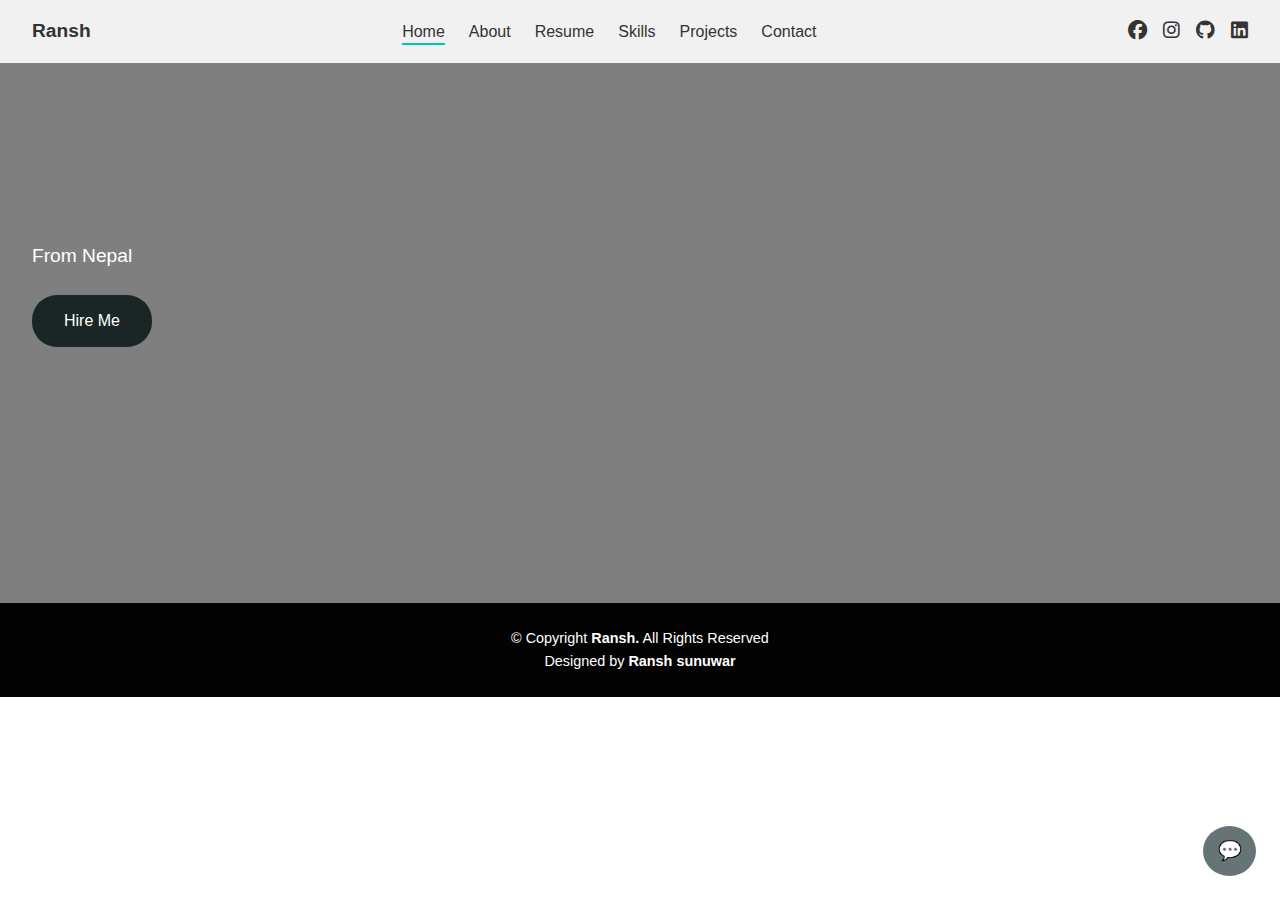
<file: index.html>
<!DOCTYPE html>
<html lang="en">
<head>
    <meta charset="UTF-8">
    <meta name="viewport" content="width=device-width, initial-scale=1.0">
    <title>Home - Ransh Portfolio</title>
    <link rel="stylesheet" href="https://cdnjs.cloudflare.com/ajax/libs/font-awesome/6.4.0/css/all.min.css">
    <link rel="stylesheet" href="css/global.css">
    <link rel="stylesheet" href="css/home.css">
</head>
<body>
    <nav>
        <div class="brand">Ransh</div>
        <div class="hamburger"><i class="fas fa-bars"></i></div>
        <ul class="nav-links">
            <li><a href="index.html" class="active">Home</a></li>
            <li><a href="about.html">About</a></li>
            <li><a href="resume.html">Resume</a></li>
            <li><a href="skills.html">Skills</a></li>
            <li><a href="projects.html">Projects</a></li>
            <li><a href="contact.html">Contact</a></li>
        </ul>
        <div class="social-icons">
            <a href="https://www.facebook.com/aadarsha.karki.100236" target="_blank" rel="noopener noreferrer" aria-label="Facebook"><i class="fab fa-facebook"></i></a>
            <a href="https://www.instagram.com/ransh_sunuwar/" target="_blank" rel="noopener noreferrer" aria-label="Instagram"><i class="fab fa-instagram"></i></a>
            <a href="https://github.com/ranshsunuwar?tab=following" target="_blank" rel="noopener noreferrer" aria-label="GitHub"><i class="fab fa-github"></i></a>
            <a href="https://www.linkedin.com/in/ransh-sunuwar-852386315" target="_blank" rel="noopener noreferrer" aria-label="LinkedIn"><i class="fab fa-linkedin"></i></a>
        </div>
    </nav>

    <section class="hero">
        <div class="typing-text"><span>Hello, I’m Ransh</span></div>
        <p>From Nepal</p>
        <a href="contact.html" class="hire-btn">Hire Me</a>
    </section>

    <div id="chatbot">💬</div>
    <div id="chatbox">
        <button id="chatbox-close">X</button>
        <div class="chat-message bot">Hello! How can I assist you today? Choose a question below or type your own!</div>
        <div class="chat-questions" id="chat-questions"></div>
        <input class="chat-input" type="text" placeholder="Ask me anything..." id="chat-input">
        <button class="chat-btn" onclick="sendChatMessage()">Send</button>
    </div>

    <footer>
       <p>© Copyright <b>Ransh.</b> All Rights Reserved</p>
          <p>  Designed by  <b>Ransh sunuwar </b></p>
    </footer>

    <script src="js/script.js"></script>
</body>
</html>
</file>
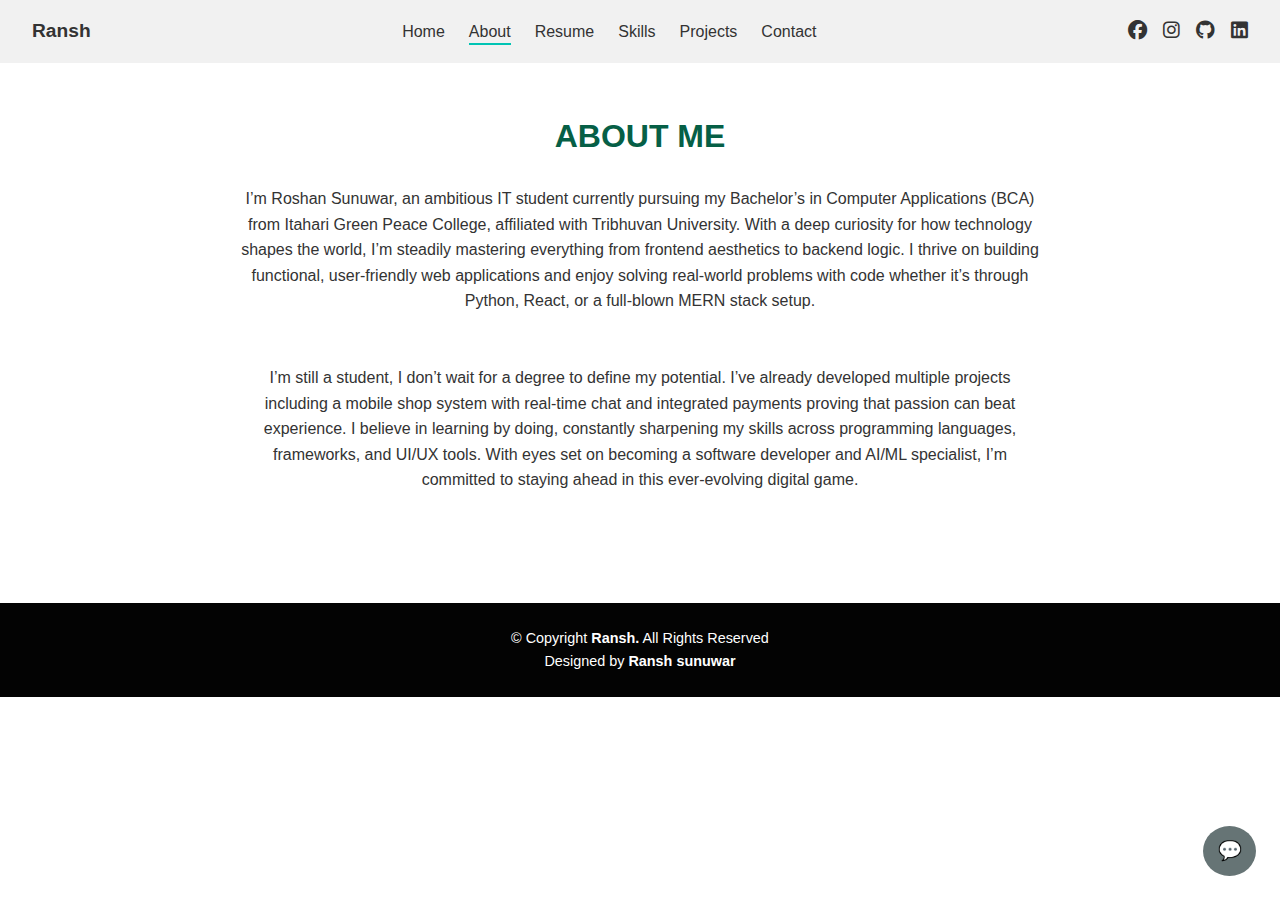
<file: about.html>
<!DOCTYPE html>
<html lang="en">
<head>
    <meta charset="UTF-8">
    <meta name="viewport" content="width=device-width, initial-scale=1.0">
    <title>About - Ransh Portfolio</title>
    <link rel="stylesheet" href="https://cdnjs.cloudflare.com/ajax/libs/font-awesome/6.4.0/css/all.min.css">
    <link rel="stylesheet" href="css/global.css">
    <link rel="stylesheet" href="css/about.css">
</head>
<body>
    <nav>
        <div class="brand">Ransh</div>
        <div class="hamburger"><i class="fas fa-bars"></i></div>
        <ul class="nav-links">
            <li><a href="index.html">Home</a></li>
            <li><a href="about.html" class="active">About</a></li>
            <li><a href="resume.html">Resume</a></li>
            <li><a href="skills.html">Skills</a></li>
            <li><a href="projects.html">Projects</a></li>
            <li><a href="contact.html">Contact</a></li>
        </ul>
        <div class="social-icons">
            <a href="https://www.facebook.com/aadarsha.karki.100236" target="_blank" rel="noopener noreferrer" aria-label="Facebook"><i class="fab fa-facebook"></i></a>
            <a href="https://www.instagram.com/ransh_sunuwar/" target="_blank" rel="noopener noreferrer" aria-label="Instagram"><i class="fab fa-instagram"></i></a>
            <a href="https://github.com/ranshsunuwar?tab=following" target="_blank" rel="noopener noreferrer" aria-label="GitHub"><i class="fab fa-github"></i></a>
            <a href="https://www.linkedin.com/in/ransh-sunuwar-852386315" target="_blank" rel="noopener noreferrer" aria-label="LinkedIn"><i class="fab fa-linkedin"></i></a>
        </div>
    </nav>

    <section class="about">
        <h2>ABOUT ME</h2>
        <p>I’m Roshan Sunuwar, an ambitious IT student currently pursuing my Bachelor’s in Computer Applications (BCA) from Itahari Green Peace College, affiliated with Tribhuvan University. With a deep curiosity for how technology shapes the world, I’m steadily mastering everything from frontend aesthetics to backend logic. I thrive on building functional, user-friendly web applications and enjoy solving real-world problems with code  whether it’s through Python, React, or a full-blown MERN stack setup.</p>
        <br><br>

        <p>I’m still a student, I don’t wait for a degree to define my potential. I’ve already developed multiple projects  including a mobile shop system with real-time chat and integrated payments  proving that passion can beat experience. I believe in learning by doing, constantly sharpening my skills across programming languages, frameworks, and UI/UX tools. With eyes set on becoming a software developer and AI/ML specialist, I’m committed to staying ahead in this ever-evolving digital game.</p>
    </section>

    <div id="chatbot">💬</div>
    <div id="chatbox">
        <button id="chatbox-close">X</button>
        <div class="chat-message bot">Hello! How can I assist you today? Choose a question below or type your own!</div>
        <div class="chat-questions" id="chat-questions"></div>
        <input class="chat-input" type="text" placeholder="Ask me anything..." id="chat-input">
        <button class="chat-btn" onclick="sendChatMessage()">Send</button>
    </div>

    <footer>
        <p>© Copyright <b>Ransh.</b> All Rights Reserved</p>
          <p>  Designed by  <b>Ransh sunuwar </b></p>
    </footer>

    <script src="js/script.js"></script>
</body>
</html>
</file>
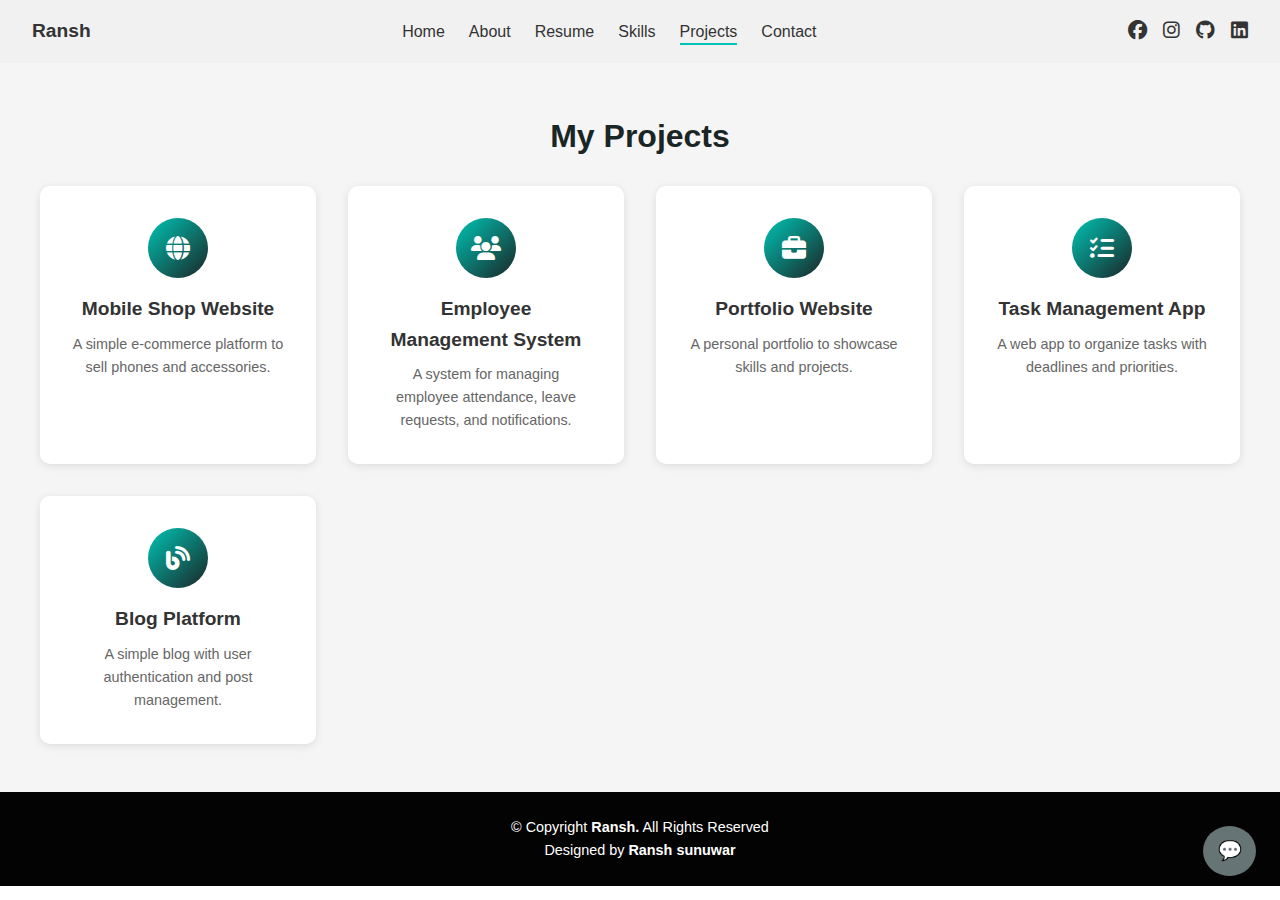
<file: projects.html>
<!DOCTYPE html>
<html lang="en">
<head>
    <meta charset="UTF-8">
    <meta name="viewport" content="width=device-width, initial-scale=1.0">
    <title>Projects - Ransh Portfolio</title>
    <link rel="stylesheet" href="https://cdnjs.cloudflare.com/ajax/libs/font-awesome/6.4.0/css/all.min.css">
    <link rel="stylesheet" href="css/global.css">
    <link rel="stylesheet" href="css/projects.css">
</head>
<body>
    <nav>
        <div class="brand">Ransh</div>
        <div class="hamburger"><i class="fas fa-bars"></i></div>
        <ul class="nav-links">
            <li><a href="index.html">Home</a></li>
            <li><a href="about.html">About</a></li>
            <li><a href="resume.html">Resume</a></li>
            <li><a href="skills.html">Skills</a></li>
            <li><a href="projects.html" class="active">Projects</a></li>
            <li><a href="contact.html">Contact</a></li>
        </ul>
        <div class="social-icons">
            <a href="https://www.facebook.com/aadarsha.karki.100236" target="_blank" rel="noopener noreferrer" aria-label="Facebook"><i class="fab fa-facebook"></i></a>
            <a href="https://www.instagram.com/ransh_sunuwar/" target="_blank" rel="noopener noreferrer" aria-label="Instagram"><i class="fab fa-instagram"></i></a>
            <a href="https://github.com/ranshsunuwar?tab=following" target="_blank" rel="noopener noreferrer" aria-label="GitHub"><i class="fab fa-github"></i></a>
            <a href="https://www.linkedin.com/in/ransh-sunuwar-852386315" target="_blank" rel="noopener noreferrer" aria-label="LinkedIn"><i class="fab fa-linkedin"></i></a>
        </div>
    </nav>

    <main>
        <section class="projects">
            <h2>My Projects</h2>
            <div class="project-grid">
                <div class="project-card">
                    <div class="icon"><i class="fas fa-globe"></i></div>
                    <h3>Mobile Shop Website</h3>
                    <p>A simple e-commerce platform to sell phones and accessories.</p>
                </div>
                <div class="project-card">
                    <div class="icon"><i class="fas fa-users"></i></div>
                    <h3>Employee Management System</h3>
                    <p>A system for managing employee attendance, leave requests, and notifications.</p>
                </div>
                <div class="project-card">
                    <div class="icon"><i class="fas fa-briefcase"></i></div>
                    <h3>Portfolio Website</h3>
                    <p>A personal portfolio to showcase skills and projects.</p>
                </div>
                <div class="project-card">
                    <div class="icon"><i class="fas fa-tasks"></i></div>
                    <h3>Task Management App</h3>
                    <p>A web app to organize tasks with deadlines and priorities.</p>
                </div>
                <div class="project-card">
                    <div class="icon"><i class="fas fa-blog"></i></div>
                    <h3>Blog Platform</h3>
                    <p>A simple blog with user authentication and post management.</p>
                </div>
            </div>
        </section>
    </main>

    <div id="chatbot">💬</div>
    <div id="chatbox">
        <button id="chatbox-close">X</button>
        <div class="chat-message bot">Hello! How can I assist you today? Choose a question below or type your own!</div>
        <div class="chat-questions" id="chat-questions"></div>
        <input class="chat-input" type="text" placeholder="Ask me anything..." id="chat-input">
        <button class="chat-btn" onclick="sendChatMessage()">Send</button>
    </div>

    <footer>
     <p>© Copyright <b>Ransh.</b> All Rights Reserved</p>
          <p>  Designed by  <b>Ransh sunuwar </b></p>
    </footer>

    <script src="js/script.js"></script>
</body>
</html>
</file>
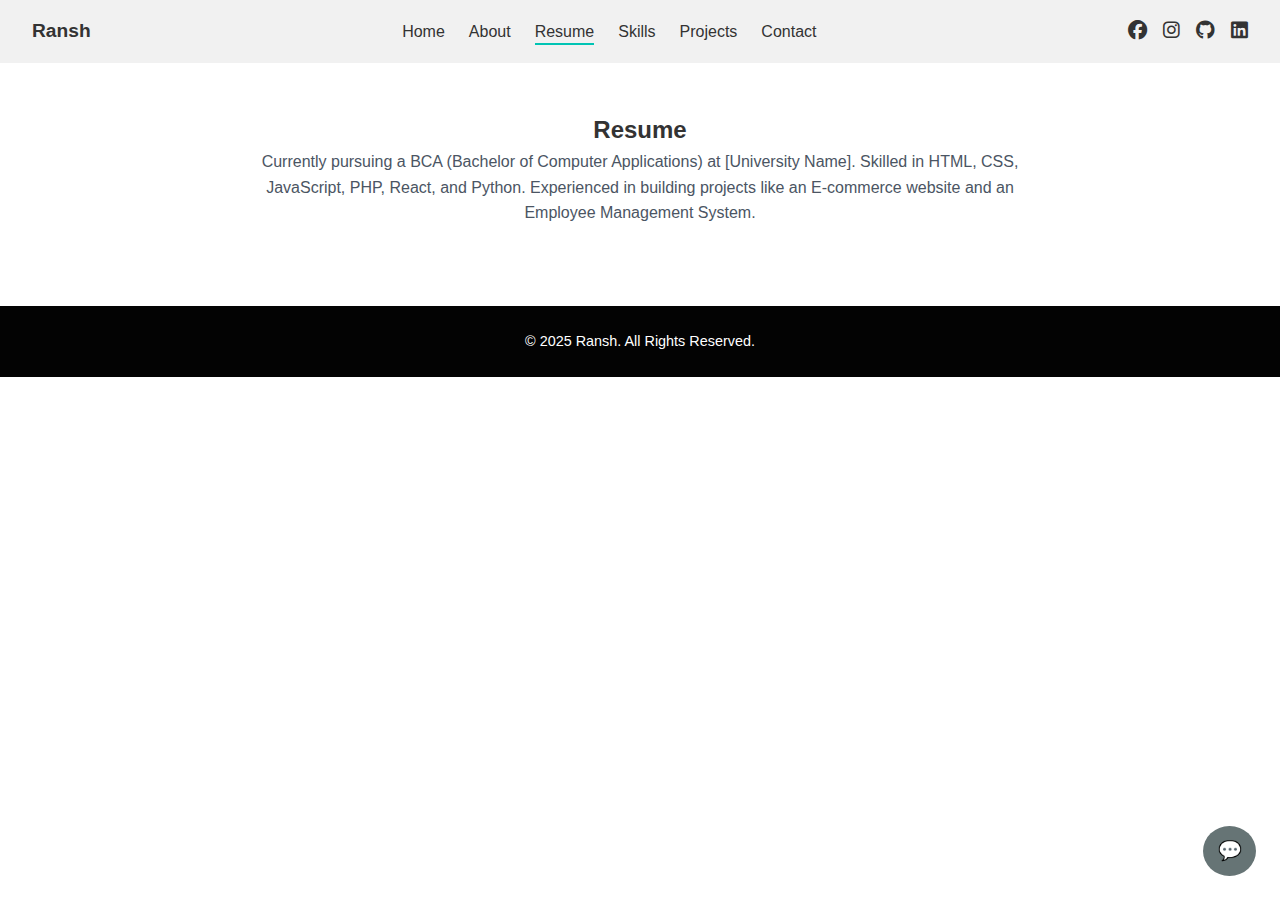
<file: resume.html>
<!DOCTYPE html>
<html lang="en">
<head>
    <meta charset="UTF-8">
    <meta name="viewport" content="width=device-width, initial-scale=1.0">
    <title>Resume - Ransh Portfolio</title>
    <link rel="stylesheet" href="https://cdnjs.cloudflare.com/ajax/libs/font-awesome/6.4.0/css/all.min.css">
    <link rel="stylesheet" href="css/global.css">
    <link rel="stylesheet" href="css/resume.css">
</head>
<body>
    <nav>
        <div class="brand">Ransh</div>
        <div class="hamburger"><i class="fas fa-bars"></i></div>
        <ul class="nav-links">
            <li><a href="index.html">Home</a></li>
            <li><a href="about.html">About</a></li>
            <li><a href="resume.html" class="active">Resume</a></li>
            <li><a href="skills.html">Skills</a></li>
            <li><a href="projects.html">Projects</a></li>
            <li><a href="contact.html">Contact</a></li>
        </ul>
        <div class="social-icons">
            <a href="https://www.facebook.com/aadarsha.karki.100236" target="_blank" rel="noopener noreferrer" aria-label="Facebook"><i class="fab fa-facebook"></i></a>
            <a href="https://www.instagram.com/ransh_sunuwar/" target="_blank" rel="noopener noreferrer" aria-label="Instagram"><i class="fab fa-instagram"></i></a>
            <a href="https://github.com/ranshsunuwar?tab=following" target="_blank" rel="noopener noreferrer" aria-label="GitHub"><i class="fab fa-github"></i></a>
            <a href="https://www.linkedin.com/in/ransh-sunuwar-852386315" target="_blank" rel="noopener noreferrer" aria-label="LinkedIn"><i class="fab fa-linkedin"></i></a>
        </div>
    </nav>

    <section class="resume">
        <h2>Resume</h2>
        <p>Currently pursuing a BCA (Bachelor of Computer Applications) at [University Name]. Skilled in HTML, CSS, JavaScript, PHP, React, and Python. Experienced in building projects like an E-commerce website and an Employee Management System.</p>
    </section>

    <div id="chatbot">💬</div>
    <div id="chatbox">
        <button id="chatbox-close">X</button>
        <div class="chat-message bot">Hello! How can I assist you today? Choose a question below or type your own!</div>
        <div class="chat-questions" id="chat-questions"></div>
        <input class="chat-input" type="text" placeholder="Ask me anything..." id="chat-input">
        <button class="chat-btn" onclick="sendChatMessage()">Send</button>
    </div>

    <footer>
        <p>© 2025 Ransh. All Rights Reserved.</p>
    </footer>

    <script src="js/script.js"></script>
</body>
</html>
</file>
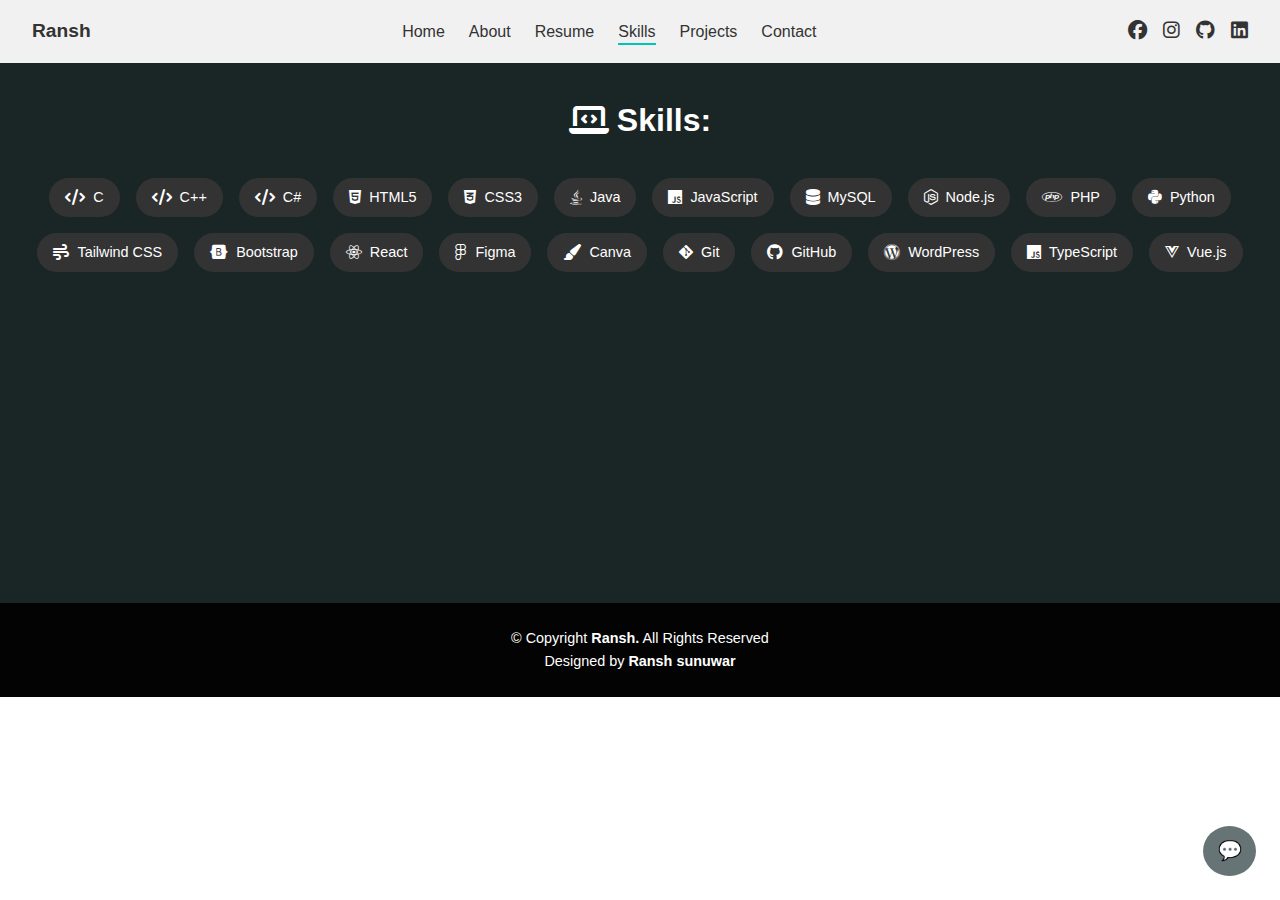
<file: skills.html>
<!DOCTYPE html>
<html lang="en">
<head>
    <meta charset="UTF-8">
    <meta name="viewport" content="width=device-width, initial-scale=1.0">
    <title>Skills - Ransh Portfolio</title>
    <link rel="stylesheet" href="https://cdnjs.cloudflare.com/ajax/libs/font-awesome/6.4.0/css/all.min.css">
    <link rel="stylesheet" href="css/global.css">
    <link rel="stylesheet" href="css/skills.css">
</head>
<body>
    <nav>
        <div class="brand">Ransh</div>
        <div class="hamburger"><i class="fas fa-bars"></i></div>
        <ul class="nav-links">
            <li><a href="index.html">Home</a></li>
            <li><a href="about.html">About</a></li>
            <li><a href="resume.html">Resume</a></li>
            <li><a href="skills.html" class="active">Skills</a></li>
            <li><a href="projects.html">Projects</a></li>
            <li><a href="contact.html">Contact</a></li>
        </ul>
        <div class="social-icons">
            <a href="https://www.facebook.com/aadarsha.karki.100236" target="_blank" rel="noopener noreferrer" aria-label="Facebook"><i class="fab fa-facebook"></i></a>
            <a href="https://www.instagram.com/ransh_sunuwar/" target="_blank" rel="noopener noreferrer" aria-label="Instagram"><i class="fab fa-instagram"></i></a>
            <a href="https://github.com/ranshsunuwar?tab=following" target="_blank" rel="noopener noreferrer" aria-label="GitHub"><i class="fab fa-github"></i></a>
            <a href="https://www.linkedin.com/in/ransh-sunuwar-852386315" target="_blank" rel="noopener noreferrer" aria-label="LinkedIn"><i class="fab fa-linkedin"></i></a>
        </div>
    </nav>

    <main>
        <section class="skills">
            <h2><i class="fas fa-laptop-code"></i> Skills:</h2>
            <div class="skill-list">
                <div class="skill-item"><i class="fas fa-code"></i> C</div>
                <div class="skill-item"><i class="fas fa-code"></i> C++</div>
                <div class="skill-item"><i class="fas fa-code"></i> C#</div>
                <div class="skill-item"><i class="fab fa-html5"></i> HTML5</div>
                <div class="skill-item"><i class="fab fa-css3-alt"></i> CSS3</div>
                <div class="skill-item"><i class="fab fa-java"></i> Java</div>
                <div class="skill-item"><i class="fab fa-js"></i> JavaScript</div>
                <div class="skill-item"><i class="fas fa-database"></i> MySQL</div>
                <div class="skill-item"><i class="fab fa-node-js"></i> Node.js</div>
                <div class="skill-item"><i class="fab fa-php"></i> PHP</div>
                <div class="skill-item"><i class="fab fa-python"></i> Python</div>
                <div class="skill-item"><i class="fas fa-wind"></i> Tailwind CSS</div>
                <div class="skill-item"><i class="fab fa-bootstrap"></i> Bootstrap</div>
                <div class="skill-item"><i class="fab fa-react"></i> React</div>
                <div class="skill-item"><i class="fab fa-figma"></i> Figma</div>
                <div class="skill-item"><i class="fas fa-paint-brush"></i> Canva</div>
                <div class="skill-item"><i class="fab fa-git-alt"></i> Git</div>
                <div class="skill-item"><i class="fab fa-github"></i> GitHub</div>
                <div class="skill-item"><i class="fab fa-wordpress"></i> WordPress</div>
                <div class="skill-item"><i class="fab fa-js"></i> TypeScript</div>
                <div class="skill-item"><i class="fab fa-vuejs"></i> Vue.js</div>
            </div>
        </section>
    </main>

    <div id="chatbot">💬</div>
    <div id="chatbox">
        <button id="chatbox-close">X</button>
        <div class="chat-message bot">Hello! How can I assist you today? Choose a question below or type your own!</div>
        <div class="chat-questions" id="chat-questions"></div>
        <input class="chat-input" type="text" placeholder="Ask me anything..." id="chat-input">
        <button class="chat-btn" onclick="sendChatMessage()">Send</button>
    </div>

    <footer>
        <p>© Copyright <b>Ransh.</b> All Rights Reserved</p>
          <p>  Designed by  <b>Ransh sunuwar </b></p>
    </footer>

    <script src="js/script.js"></script>
</body>
</html>
</file>
<file: css/home.css>
.hero {
    text-align: left;
    padding: 5rem 2rem;
    background: linear-gradient(to right, rgba(0,0,0,0.5), rgba(0,0,0,0.5)), url('https://images.unsplash.com/photo-1517694712202-14dd9538aa97') no-repeat center;
    background-size: cover;
    color: #fff;
    min-height: 60vh;
}

.hero .typing-text {
    display: inline-block;
    font-size: 2.5rem;
    white-space: nowrap;
    position: relative;
}

.hero .typing-text span {
    display: inline-block;
    overflow: hidden;
    width: 0;
    position: relative;
    animation: typing 7s linear infinite;
}

.hero .typing-text span::after {
    content: '';
    position: absolute;
    top: 0;
    right: 0;
    width: 2px;
    height: 100%;
    background: #fff;
}

@keyframes typing {
    0% { width: 0; }
    80% { width: 100%; }
    100% { width: 100%; }
}

.hero p {
    font-size: 1.2rem;
    margin-top: 1rem;
    margin-bottom: 1.5rem;
}

.hero .hire-btn {
    display: inline-block;
    padding: 0.8rem 2rem;
    background: #1A2526;
    color: #fff;
    border-radius: 25px;
    font-size: 1rem;
    transition: background 0.3s;
}

.hero .hire-btn:hover {
    background: #00C4B4;
}

@media (max-width: 768px) {
    .hero {
        padding: 3rem 1rem;
    }

    .hero .typing-text {
        font-size: 1.8rem;
    }

    .hero p {
        font-size: 1rem;
    }

    .hero .hire-btn {
        padding: 0.6rem 1.5rem;
        font-size: 0.9rem;
    }
}
</file>
<file: css/about.css>
.about {
    padding: 3rem 2rem;
    background: #fff;
    min-height: 60vh;
    text-align: center;
}

.about h2 {
    margin-bottom: 1.5rem;
    font-size: 2rem;
    color:  #065f46;
}

.about p {
    font-size: 1rem;
    max-width: 800px;
    margin: 0 auto;
}
 


@media (max-width: 768px) {
    .about {
        padding: 2rem 1rem;
    }

    .about h2 {
        font-size: 1.5rem;
    }

    .about p {
        font-size: 0.9rem;
    }
}
</file>
<file: css/projects.css>
.projects {
    background: #f5f5f5;
    padding: 3rem 2rem;
    min-height: 60vh;
    text-align: center;
}

.projects h2 {
    margin-bottom: 1.5rem;
    font-size: 2rem;
    color: #1A2526;
}

.admin-btn {
    padding: 0.8rem 1.5rem;
    background-color: #1A2526;
    color: white;
    border: none;
    border-radius: 6px;
    cursor: pointer;
    font-size: 1rem;
    margin-bottom: 1rem;
}

.admin-btn:hover {
    background-color: #00C4B4;
}

.project-form {
    display: flex;
    flex-direction: column;
    gap: 1rem;
    max-width: 600px;
    margin: 0 auto 2rem;
    padding: 2rem;
    background-color: #fff;
    border-radius: 8px;
    box-shadow: 0 2px 8px rgba(0,0,0,0.1);
}

.project-form input,
.project-form textarea {
    padding: 0.8rem;
    font-size: 1rem;
    border: 1px solid #ccc;
    border-radius: 6px;
    width: 100%;
}

.project-form textarea {
    resize: vertical;
}

.project-form button {
    padding: 0.8rem;
    background-color: #1A2526;
    color: white;
    border: none;
    border-radius: 6px;
    cursor: pointer;
    font-size: 1rem;
}

.project-form button:hover {
    background-color: #00C4B4;
}

.projects .project-grid {
    display: grid;
    grid-template-columns: repeat(auto-fit, minmax(250px, 1fr));
    gap: 2rem;
    max-width: 1200px;
    margin: 0 auto;
}

.project-card {
    background: #fff;
    padding: 2rem;
    border-radius: 10px;
    box-shadow: 0 2px 8px rgba(0,0,0,0.1);
    text-align: center;
    transition: transform 0.3s;
}

.project-card:hover {
    transform: translateY(-5px);
}

.project-card .icon {
    display: flex;
    align-items: center;
    justify-content: center;
    width: 60px;
    height: 60px;
    margin: 0 auto 1rem;
    border-radius: 50%;
    background: linear-gradient(135deg, #00C4B4, #1A2526);
    color: #fff;
    font-size: 1.5rem;
}

.project-card h3 {
    font-size: 1.2rem;
    color: #333;
    margin-bottom: 0.5rem;
}

.project-card p {
    font-size: 0.9rem;
    color: #666;
}

@media (max-width: 768px) {
    .projects {
        padding: 2rem 1rem;
    }

    .projects h2 {
        font-size: 1.5rem;
    }

    .admin-btn {
        padding: 0.6rem 1rem;
        font-size: 0.9rem;
    }

    .project-form {
        padding: 1.5rem;
    }

    .project-form input,
    .project-form textarea {
        font-size: 0.9rem;
    }

    .project-form button {
        font-size: 0.9rem;
    }

    .projects .project-grid {
        grid-template-columns: 1fr;
    }

    .project-card {
        padding: 1.5rem;
    }

    .project-card h3 {
        font-size: 1.1rem;
    }

    .project-card p {
        font-size: 0.8rem;
    }
}
</file>
<file: css/resume.css>
.resume {
    padding: 3rem 2rem;
    text-align: center;
    background: #fff;
}

.resume h1 {
    font-size: 2.5rem;
    color: #065f46;
    margin-bottom: 1rem;
    border-bottom: 2px solid #065f46;
    display: inline-block;
    padding-bottom: 0.5rem;
}

.resume p {
    font-size: 1rem;
    color: #4b5563;
    margin-bottom: 2rem;
    max-width: 800px;
    margin-left: auto;
    margin-right: auto;
}

.resume-container {
    display: flex;
    justify-content: center;
    gap: 2rem;
    max-width: 1200px;
    margin: 0 auto;
    flex-wrap: wrap;
}

.resume-left, .resume-right {
    flex: 1;
    min-width: 250px;
}

.resume-section {
    margin-bottom: 2rem;
    text-align: left;
}

.resume-section h2 {
    font-size: 1.5rem;
    color: #065f46;
    margin-bottom: 1rem;
}

.bullet-point {
    display: flex;
    align-items: center;
    margin-bottom: 0.5rem;
}

.circle {
    width: 10px;
    height: 10px;
    background-color: #34d399;
    border-radius: 50%;
    margin-right: 0.5rem;
}

.resume-section p {
    font-size: 1rem;
    color: #1f2937;
    margin-bottom: 0.5rem;
}

.resume-section ul {
    list-style-type: none;
    padding-left: 1rem;
}

.resume-section ul li {
    font-size: 1rem;
    color: #4b5563;
    margin-bottom: 0.5rem;
    position: relative;
}

.resume-section ul li:before {
    content: "•";
    color: #34d399;
    font-weight: bold;
    display: inline-block;
    width: 1em;
    margin-left: -1em;
}

@media (max-width: 768px) {
    .resume h1 {
        font-size: 2rem;
    }
    .resume-container {
        flex-direction: column;
        gap: 1rem;
    }
    .resume-left, .resume-right {
        width: 100%;
    }
}
</file>
<file: css/skills.css>
.skills {
    background: #1A2526;
    color: #fff;
    padding: 2rem;
    min-height: 60vh;
    text-align: center;
}

.skills h2 {
    display: flex;
    align-items: center;
    justify-content: center;
    gap: 0.5rem;
    color: #fff;
    margin-bottom: 2rem;
    font-size: 2rem;
}

.skills .skill-list {
    display: flex;
    flex-wrap: wrap;
    gap: 1rem;
    justify-content: center;
}

.skill-item {
    display: flex;
    align-items: center;
    gap: 0.5rem;
    background: #333;
    padding: 0.5rem 1rem;
    border-radius: 20px;
    font-size: 0.9rem;
    transition: background 0.3s;
}

.skill-item:hover {
    background: #00C4B4;
}

.skill-item i {
    font-size: 1rem;
}

#admin-controls button {
    padding: 0.5rem 1rem;
    background: #00C4B4;
    color: #fff;
    border: none;
    border-radius: 5px;
    cursor: pointer;
    font-size: 0.9rem;
    margin-bottom: 1rem;
}

#admin-controls button:hover {
    background: #1A2526;
}

#add-skill-form {
    display: flex;
    flex-direction: column;
    gap: 0.5rem;
}

#add-skill-form input {
    padding: 0.5rem;
    font-size: 0.9rem;
    border: 1px solid #ccc;
    border-radius: 5px;
}

#add-skill-form button {
    padding: 0.5rem;
    background: #1A2526;
    color: #fff;
    border: none;
    border-radius: 5px;
    cursor: pointer;
}

#add-skill-form button:hover {
    background: #00C4B4;
}

@media (max-width: 768px) {
    .skills {
        padding: 1.5rem 1rem;
    }

    .skills h2 {
        font-size: 1.5rem;
    }

    .skill-item {
        font-size: 0.8rem;
        padding: 0.4rem 0.8rem;
    }

    #admin-controls button {
        font-size: 0.8rem;
    }

    #add-skill-form input,
    #add-skill-form button {
        font-size: 0.8rem;
    }
}
</file>
<file: css/global.css>
/* Basic Reset */
* {
    margin: 0;
    padding: 0;
    box-sizing: border-box;
}

body {
    font-family: 'Poppins', sans-serif;
    line-height: 1.6;
    background: #fff;
    color: #333;
}

a {
    text-decoration: none;
    color: inherit;
}

ul {
    list-style: none;
}

/* Navbar */
nav {
    background: #f1f1f1;
    color: #333;
    padding: 1rem 2rem;
    display: flex;
    justify-content: space-between;
    align-items: center;
    position: sticky;
    top: 0;
    z-index: 1000;
}

nav .brand {
    font-weight: 700;
    font-size: 1.2rem;
}

nav .hamburger {
    display: none;
    font-size: 1.5rem;
    cursor: pointer;
}

nav ul.nav-links {
    display: flex;
    gap: 1.5rem;
}

nav ul.nav-links li a {
    color: #333;
    font-size: 1rem;
    padding-bottom: 0.2rem;
    transition: color 0.3s;
}

nav ul.nav-links li a:hover {
    color: #00C4B4;
}

nav ul.nav-links li a.active {
    border-bottom: 2px solid #00C4B4;
}

nav .social-icons {
    display: flex;
    gap: 1rem;
}

nav .social-icons a {
    color: #333;
    font-size: 1.2rem;
    transition: color 0.3s;
}

nav .social-icons a:hover {
    color: #00C4B4;
}

/* Chatbot */
#chatbot {
    position: fixed;
    bottom: 1.5rem;
    right: 1.5rem;
    background-color: #667475;
    padding: 0.6rem 0.9rem;
    border-radius: 50%;
    color: white;
    cursor: pointer;
    font-size: 1.2rem;
    z-index: 999;
}

#chatbox {
    display: none;
    position: fixed;
    bottom: 4.5rem;
    right: 1.5rem;
    width: 90%;
    max-width: 300px;
    height: 400px;
    background-color: #fff;
    border: 2px solid #1A2526;
    border-radius: 8px;
    box-shadow: 0 2px 10px rgba(0,0,0,0.2);
    padding: 10px;
    overflow-y: auto;
    z-index: 1000;
}

#chatbox-close {
    position: absolute;
    top: 10px;
    left: 10px;
    background: #ff4d4d;
    color: #fff;
    border: none;
    border-radius: 50%;
    width: 20px;
    height: 20px;
    display: flex;
    align-items: center;
    justify-content: center;
    cursor: pointer;
    font-size: 12px;
}

#chatbox-close:hover {
    background: #cc0000;
}

.chat-message {
    padding: 8px;
    margin: 5px 0;
    background-color: #f1f1f1;
    border-radius: 5px;
    font-size: 0.9rem;
}

.chat-message.bot {
    background-color: #e3f2fd;
}

.chat-message.user {
    background-color: #1A2526;
    color: white;
    text-align: right;
}

.chat-input {
    width: 100%;
    padding: 8px;
    margin-top: 10px;
    border: 1px solid #ccc;
    border-radius: 5px;
    font-size: 0.9rem;
}

.chat-btn {
    padding: 8px;
    background-color: #1A2526;
    color: white;
    border: none;
    border-radius: 5px;
    cursor: pointer;
    width: 100%;
    font-size: 0.9rem;
}

.chat-btn:hover {
    background-color: #00C4B4;
}

.chat-questions {
    margin: 10px 0;
    display: grid;
    grid-template-columns: repeat(2, 1fr);
    gap: 8px;
}

.chat-question-btn {
    background-color: #f1f1f1;
    padding: 6px 12px;
    border-radius: 15px;
    font-size: 0.8rem;
    cursor: pointer;
    transition: background-color 0.3s;
    text-align: center;
}

.chat-question-btn:hover {
    background-color: #00C4B4;
    color: #fff;
}

.span-full {
    grid-column: 1 / -1;
}

/* Footer */
footer {
    background-color: #030303;
    color: white;
    text-align: center;
    padding: 1.5rem;
    position: relative;
    z-index: 1;
}

footer p {
    font-size: 0.9rem;
}

/* Mobile Responsiveness */
@media (max-width: 768px) {
    nav {
        flex-wrap: wrap;
        padding: 1rem;
    }

    nav .hamburger {
        display: block;
    }

    nav ul.nav-links {
        display: none;
        flex-direction: column;
        width: 100%;
        text-align: center;
        margin-top: 1rem;
    }

    nav ul.nav-links.active {
        display: flex;
    }

    nav ul.nav-links li {
        margin: 0.5rem 0;
    }

    nav .social-icons {
        margin-top: 1rem;
        justify-content: center;
        width: 100%;
    }

    #chatbot {
        bottom: 1rem;
        right: 1rem;
    }

    #chatbox {
        bottom: 3.5rem;
        right: 1rem;
        width: 90%;
        max-height: 50vh;
    }

    footer {
        padding: 1rem;
    }
}
</file>
